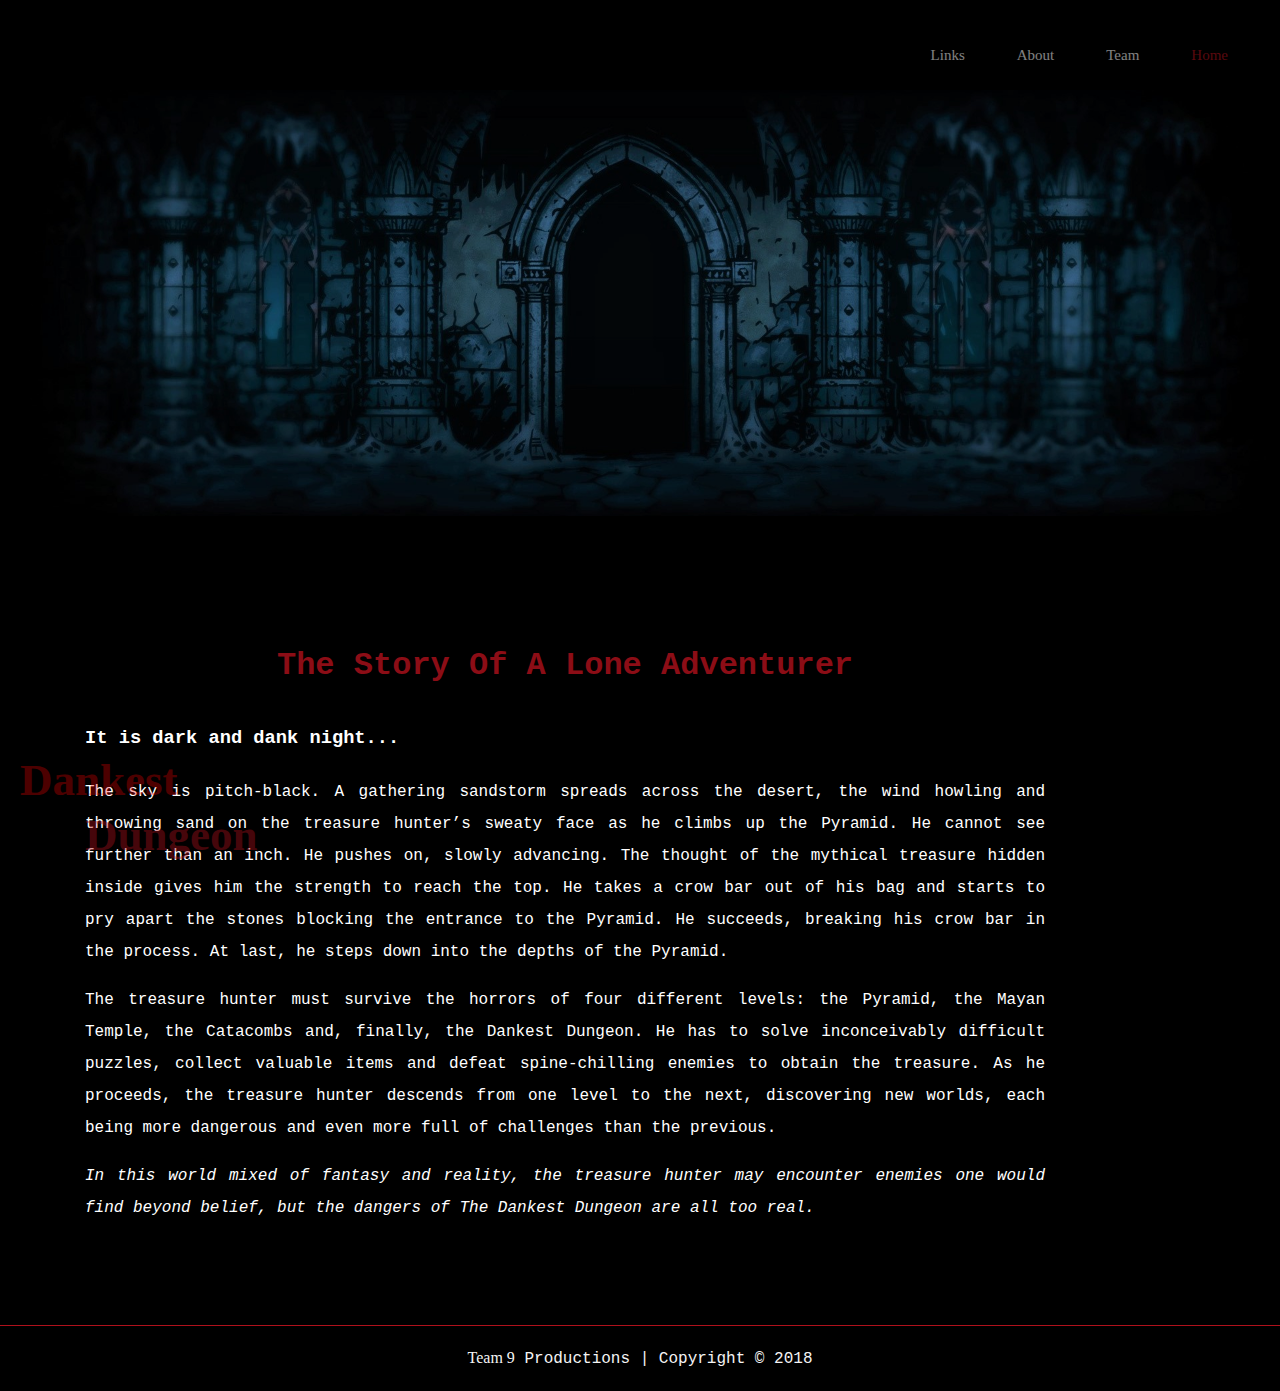
<file: index.html>
<!doctype html>
<html>
<head>
  <link rel="stylesheet" media="screen" href="https://fontlibrary.org/face/8bit-wonder" type="text/css"/>
  <title>Dankest Dungeon | Home</title>
  <link rel="stylesheet" href="./css/style.css">

  <meta name="viewport" content="width=device-width">
  <meta http-equiv="content-type" content="text/html; charset=UTF-8">
  <meta http-equiv="content-style-type" content="text/css">
  <meta http-equiv="content-type" content="application/xhtml+xml; charset=UTF-8">
  <meta http-equiv="expires" content="0">
  <meta name="ROBOTS" content="NOINDEX, NOFOLLOW">

</head>

<body>

    <div class="nav">
      <ul>
        <li class="current"><a href="index.html">Home</a></li>
        <li><a href="team.html">Team</a></li>
        <li><a href="about.html">About</a></li>
        <li><a href="links.html">Links</a></li>
      </ul>
    </div>

    <div id="logo">
      <img src="./images/dungeon_edit.jpg">
      <h1>
        <span class="dankest">Dankest</span>
        <span class="dungeon">Dungeon</span>
      </h1>
    </div>

  <div class="main">
    <h1>The story of a lone adventurer</h1>
    <h3>It is dark and dank night...</h3>
    <p>
      The sky is pitch-black. A gathering sandstorm spreads across the desert, the wind howling and throwing sand on the treasure hunter’s sweaty face as he climbs up the Pyramid. He cannot see further than an inch. He pushes on, slowly advancing. The thought of the mythical treasure hidden inside gives him the strength to reach the top. He takes a crow bar out of his bag and starts to pry apart the stones blocking the entrance to the Pyramid. He succeeds, breaking his crow bar in the process. At last, he steps down into the depths of the Pyramid.
    </p>
    <p>
      The treasure hunter must survive the horrors of four different levels: the Pyramid, the Mayan Temple, the Catacombs and, finally, the Dankest Dungeon. He has to solve inconceivably difficult puzzles, collect valuable items and defeat spine-chilling enemies to obtain the treasure. As he proceeds, the treasure hunter descends from one level to the next, discovering new worlds, each being more dangerous and even more full of challenges than the previous.
    </p>
    <p>
      <i>In this world mixed of fantasy and reality, the treasure hunter may encounter enemies one would find beyond belief, but the dangers of The Dankest Dungeon are all too real.</i>
    </p>
  </div>
  <div class="footer"><p><span class="highlight_footer">Team 9</span> Productions | Copyright &copy; 2018</p></div>

</body>

</html>
</file>
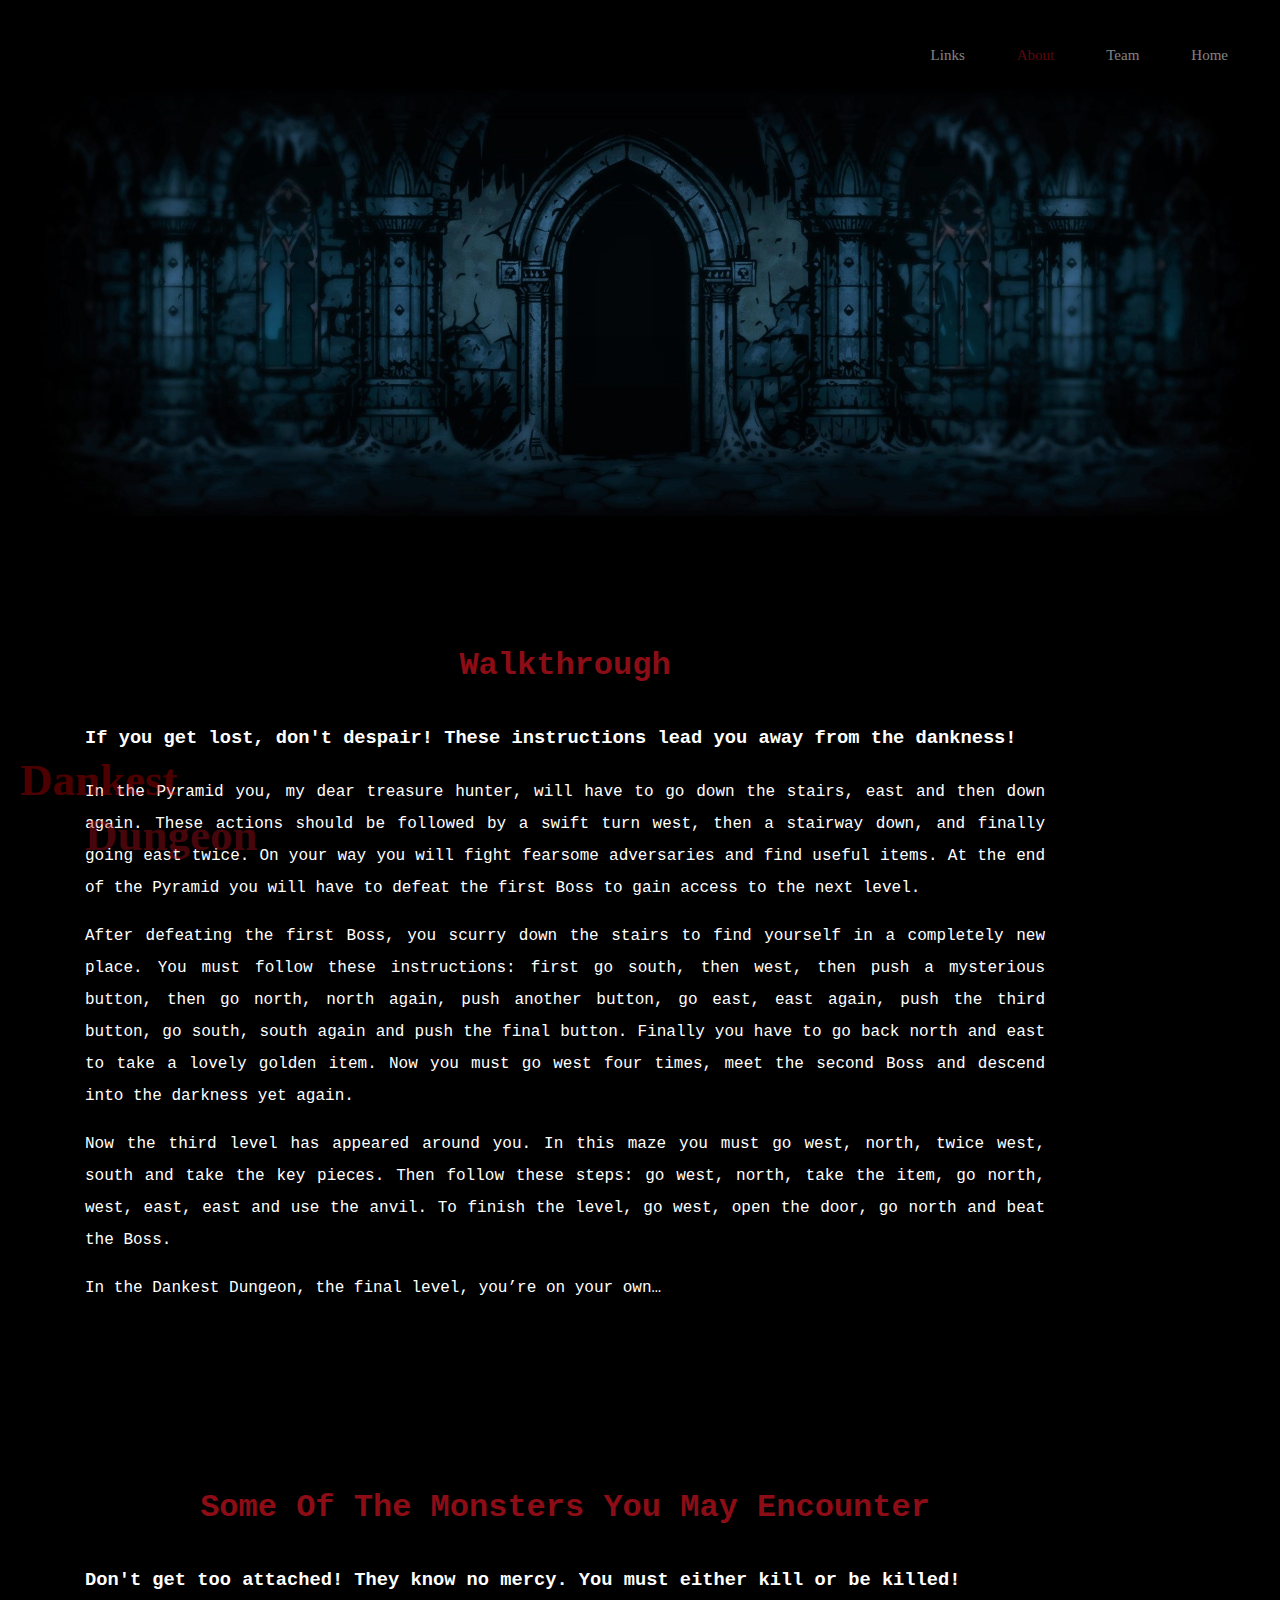
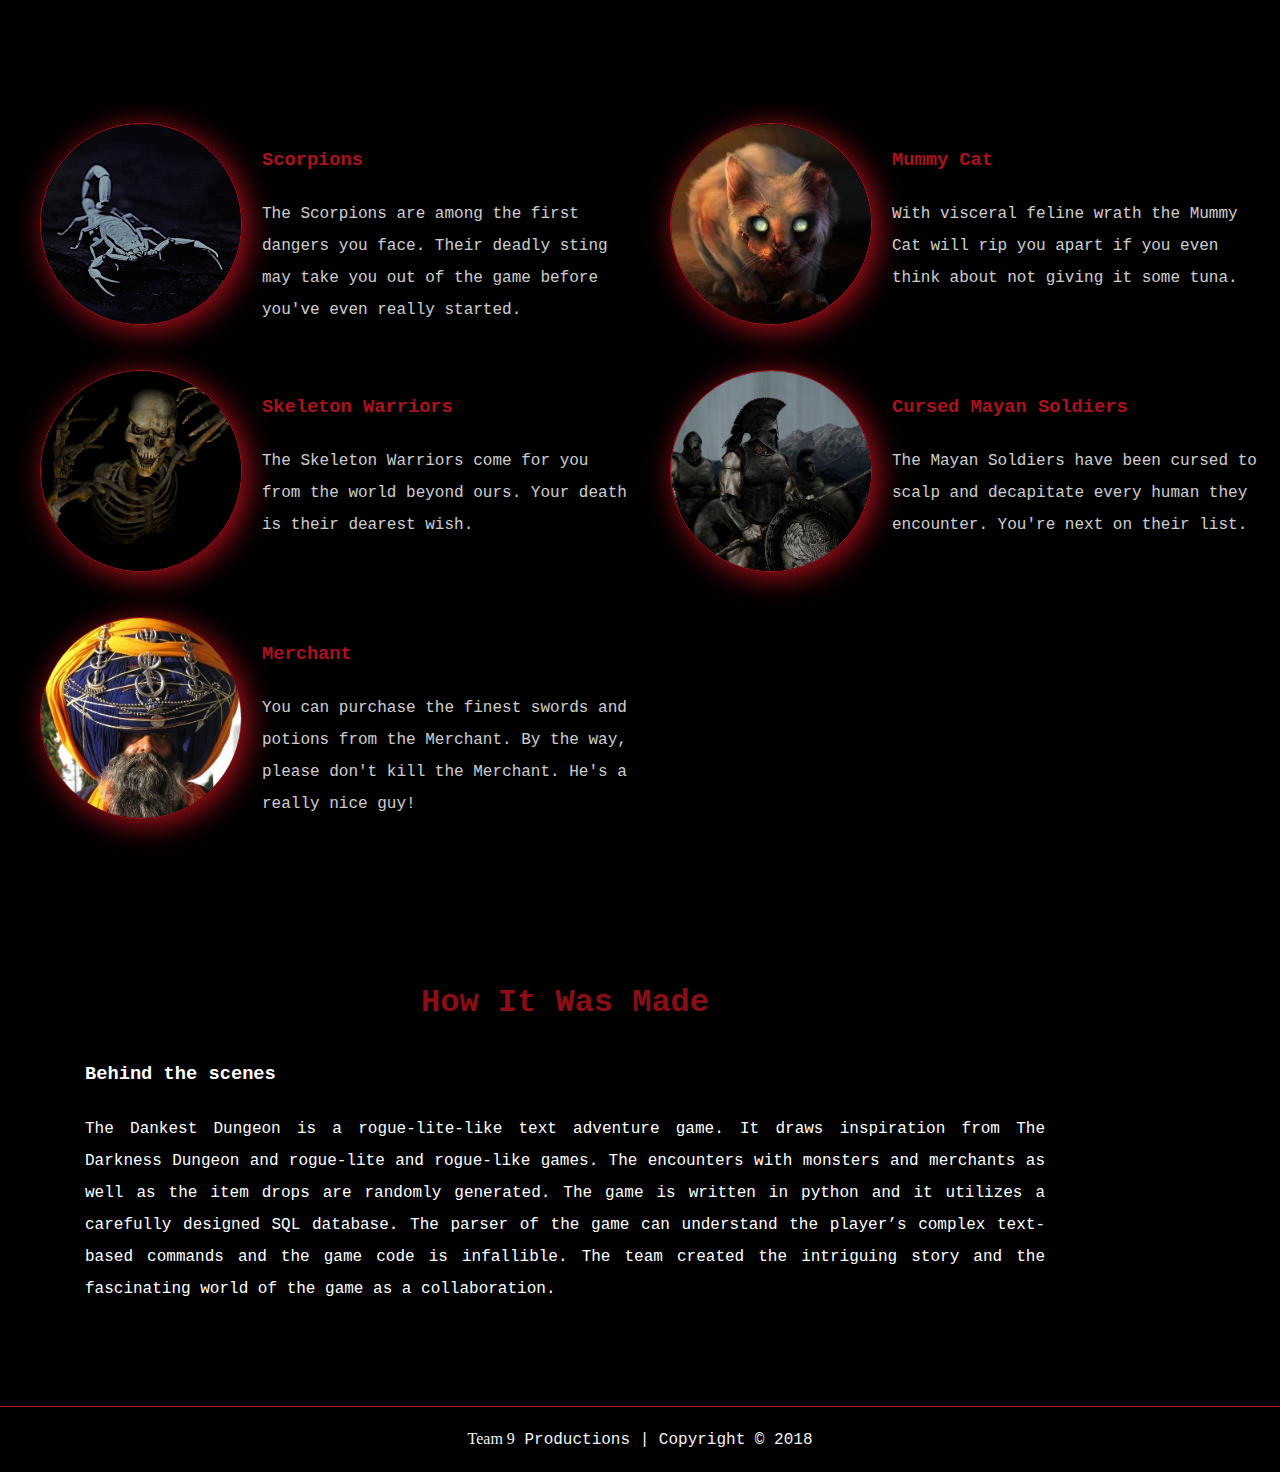
<file: about.html>
<!doctype html>
<html>
<head>

  <link rel="stylesheet" media="screen" href="https://fontlibrary.org/face/8bit-wonder" type="text/css"/>
  <title>Dankest Dungeon | About</title>
  <link rel="stylesheet" href="./css/style.css">

  <meta name="viewport" content="width=device-width">
  <meta http-equiv="content-type" content="text/html; charset=UTF-8">
  <meta http-equiv="content-style-type" content="text/css">
  <meta http-equiv="content-type" content="application/xhtml+xml; charset=UTF-8">
  <meta http-equiv="expires" content="0">
  <meta name="ROBOTS" content="NOINDEX, NOFOLLOW">

</head>

<body>



    <div class="nav">
      <ul>
        <li><a href="index.html">Home</a></li>
        <li><a href="team.html">Team</a></li>
        <li class="current"><a href="about.html">About</a></li>
        <li><a href="links.html">Links</a></li>
      </ul>
    </div>

    <div id="logo">
      <img src="./images/dungeon_edit.jpg">
      <h1>
        <span class="dankest">Dankest</span>
        <span class="dungeon">Dungeon</span>
      </h1>
    </div>

	 <div class="walkthrough">
		<h1>Walkthrough</h1>
		<h3>If you get lost, don't despair! These instructions lead you away from the dankness!</h3>
		<p>In the Pyramid you, my dear treasure hunter, will have to go down the stairs, east and then down again.  These actions should be followed by a swift turn west, then a stairway down, and finally going east twice. On your way you will fight fearsome adversaries and find useful items. At the end of the Pyramid you will have to defeat the first Boss to gain access to the next level.</p>
		<p>After defeating the first Boss, you scurry down the stairs to find yourself in a completely new place. You must follow these instructions: first go south, then west, then push a mysterious button, then go north, north again, push another button, go east, east again, push the third button, go south, south again and push the final button. Finally you have to go back north and east to take a lovely golden item. Now you must go west four times, meet the second Boss and descend into the darkness yet again.</p>
		<p>Now the third level has appeared around you. In this maze you must go west, north, twice west, south and take the key pieces. Then follow these steps: go west, north, take the item, go north, west, east, east and use the anvil. To finish the level, go west, open the door, go north and beat the Boss.</p>
		<p>In the Dankest Dungeon, the final level, you’re on your own…</p>

	 </div>

	<div class="walkthrough">
	<h1>Some Of The Monsters You May Encounter</h1>
	<h3>Don't get too attached! They know no mercy. You must either kill or be killed!</h3>
	</div>

		<div class="enemies">

			<div class="enemy1">
				<img src="./images/enemy1.jpg" alt="Enemy1">
				<h3>Scorpions</h3>
				<p>The Scorpions are among the first dangers you face. Their deadly sting may take you out of the game before you've even really started.</p>
			</div>

			<div class="enemy2">
				<img src="./images/enemy2.jpg" alt="Enemy2">
				<h3>Mummy Cat</h3>
				<p>With visceral feline wrath the Mummy Cat will rip you apart if you even think about not giving it some tuna.</p>
			</div>

			<div class="enemy3">
				<img src="./images/enemy3.jpg" alt="Enemy3">
				<h3>Skeleton Warriors</h3>
				<p>The Skeleton Warriors come for you from the world beyond ours. Your death is their dearest wish.</p>
			</div>

			<div class="enemy4">
				<img src="./images/enemy4.jpg" alt="Enemy4">
				<h3>Cursed Mayan Soldiers</h3>
				<p>The Mayan Soldiers have been cursed to scalp and decapitate every human they encounter. You're next on their list.</p>
			</div>

			<div class="enemy5">
				<img src="./images/enemy5.jpg" alt="Enemy5">
				<h3>Merchant</h3>
				<p>You can purchase the finest swords and potions from the Merchant. By the way, please don't kill the Merchant. He's a really nice guy!</p>

			</div>



		</div>

<div class="walkthrough">
		<h1>How it was made</h1>
		<h3>Behind the scenes</h3>
		<p>The Dankest Dungeon is a rogue-lite-like text adventure game. It draws inspiration from The Darkness Dungeon and rogue-lite and rogue-like games. The encounters with monsters and merchants as well as the item drops are randomly generated. The game is written in python and it utilizes a carefully designed SQL database. The parser of the game can understand the player’s complex text-based commands and the game code is infallible. The team created the intriguing story and the fascinating world of the game as a collaboration.</p>

	 </div>

    <div class="footer"><p><span class="highlight_footer">Team 9</span> Productions | Copyright &copy; 2018</p></div>

</body>

</html>
</file>
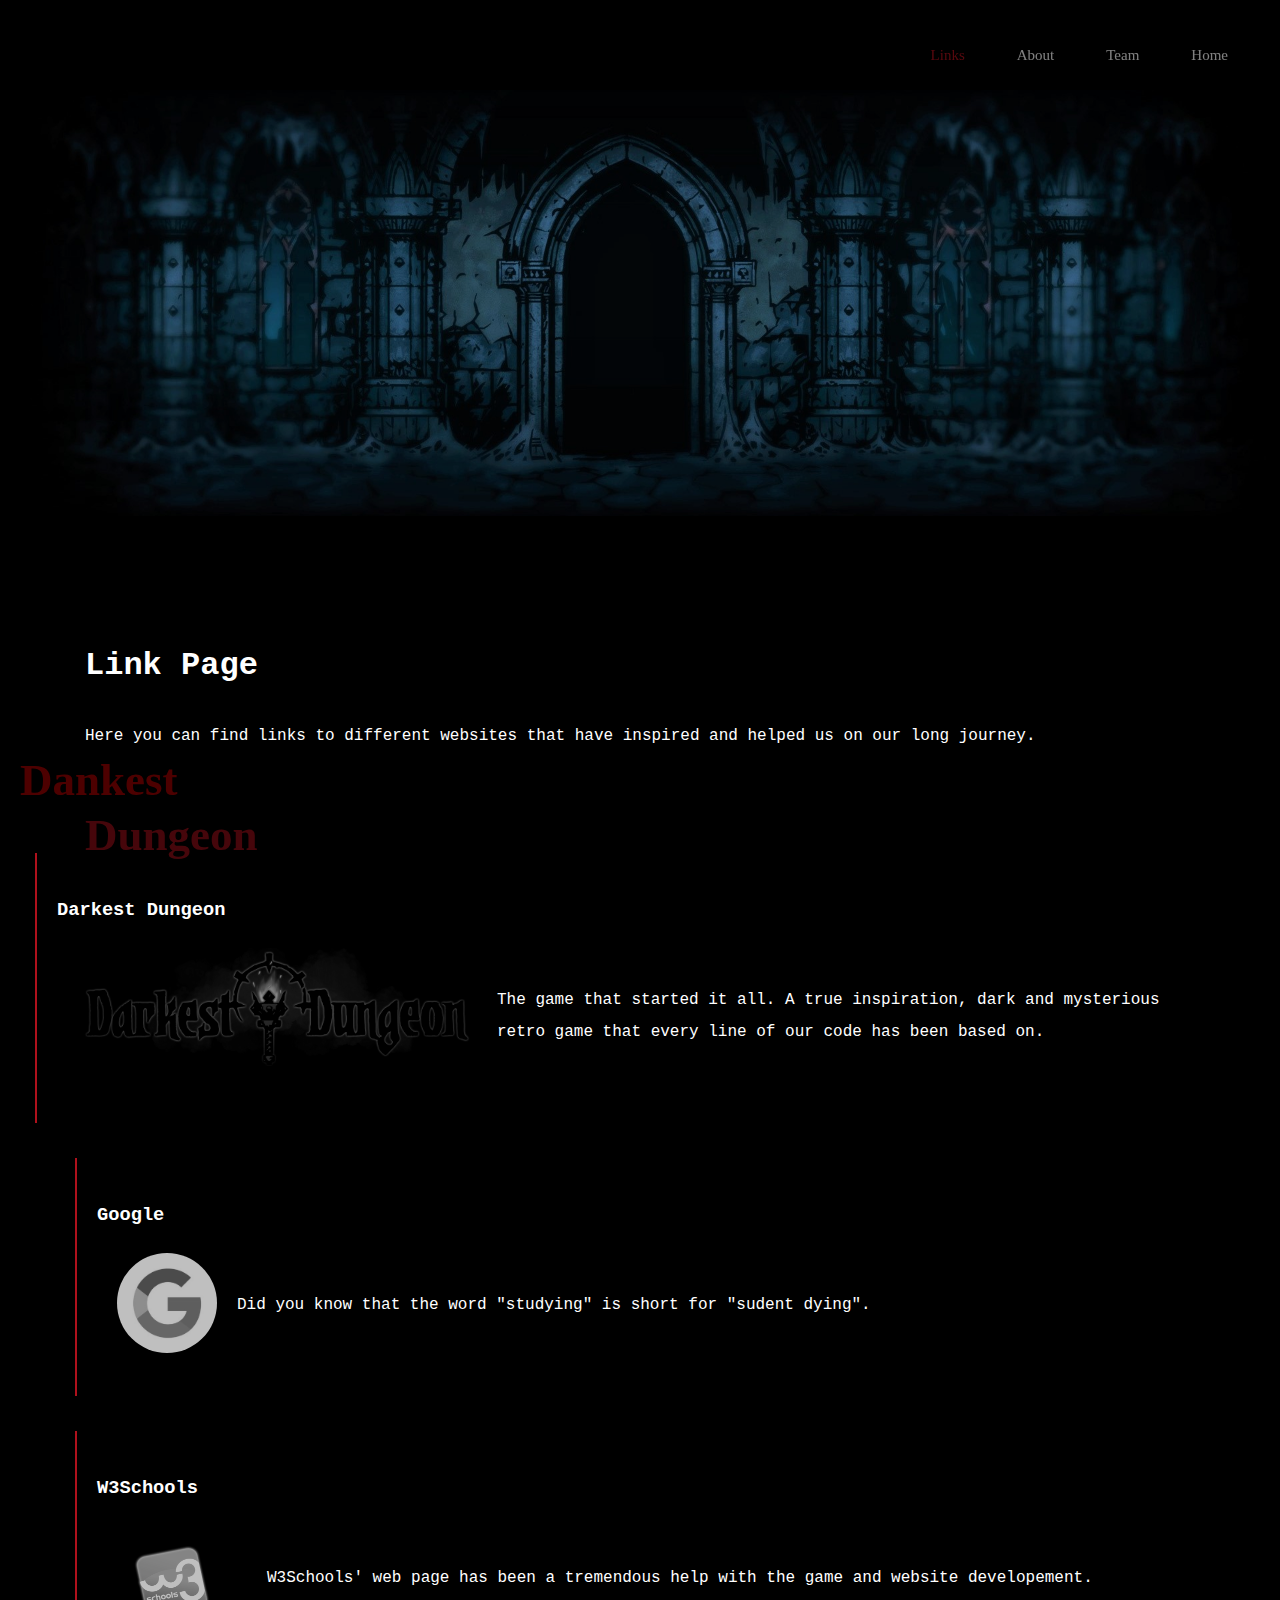
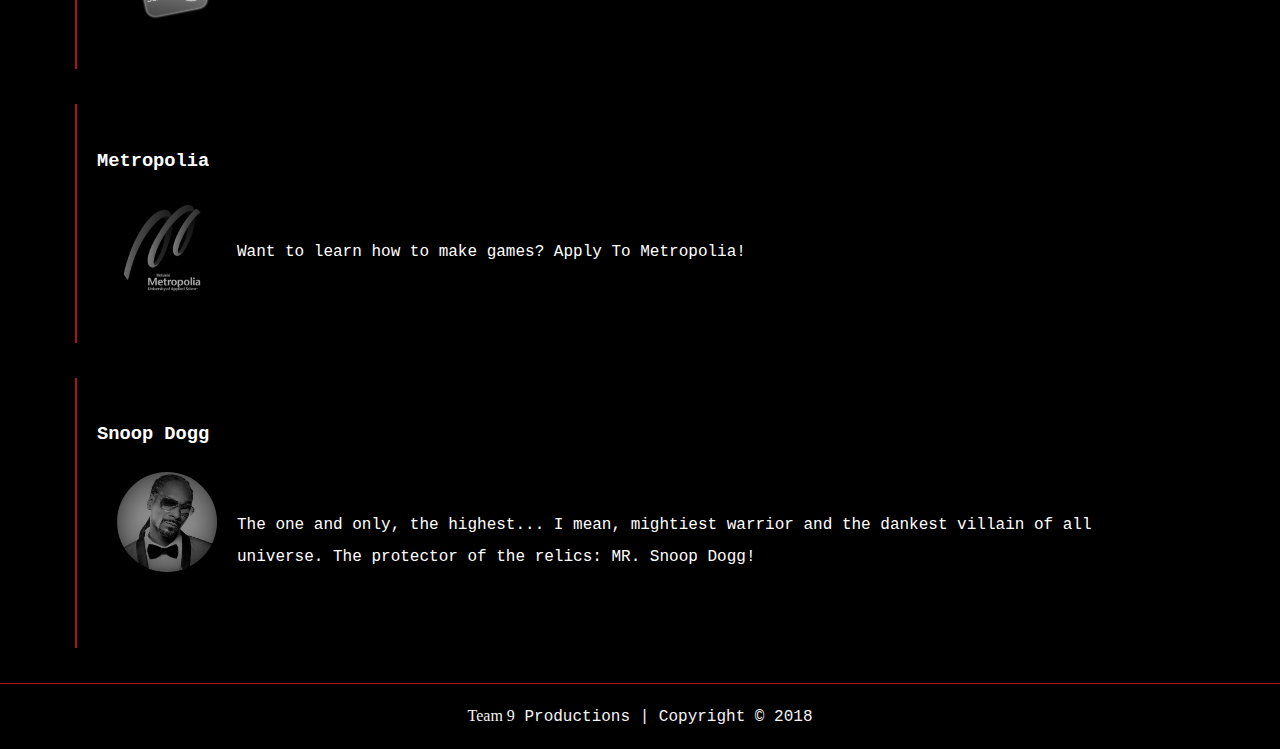
<file: links.html>
<!doctype html>
<html>
<head>

  <link rel="stylesheet" media="screen" href="https://fontlibrary.org/face/8bit-wonder" type="text/css"/>
  <title>Dankest Dungeon | Links</title>
  <link rel="stylesheet" href="./css/style.css">

  <meta name="viewport" content="width=device-width">
  <meta http-equiv="content-type" content="text/html; charset=UTF-8">
  <meta http-equiv="content-style-type" content="text/css">
  <meta http-equiv="content-type" content="application/xhtml+xml; charset=UTF-8">
  <meta http-equiv="expires" content="0">
  <meta name="ROBOTS" content="NOINDEX, NOFOLLOW">

</head>

<body>

<div id="grid_container">

    <div class="nav">
      <ul>
        <li><a href="index.html">Home</a></li>
        <li><a href="team.html">Team</a></li>
        <li><a href="about.html">About</a></li>
        <li class="current"><a href="links.html">Links</a></li>
      </ul>
    </div>

    <div id="logo">
      <img src="./images/dungeon_edit.jpg">
      <h1>
        <span class="dankest">Dankest</span>
        <span class="dungeon">Dungeon</span>
      </h1>
    </div>

    <div class="link_head">
      <h1>Link Page</h1>
      <p>Here you can find links to different websites that have inspired and helped us on our long journey.</p>
    </div>

    <div class="responsive">
      <div class="darkestdungeon">
        <h3>Darkest Dungeon</h3>
        <a target="_blank" href="http://www.darkestdungeon.com/">
          <img src="./images/darkest.jpg" alt="Darkest Dungeon" width="600" height="400">
        </a>
        <p>The game that started it all. A true inspiration, dark and mysterious retro game that every line of our code has been based on.</p>
      </div>
    </div>
<ul>
    <div class="responsive">
      <div class="google">
        <h3>Google</h3>
        <a target="_blank" href="http://lmgtfy.com/?q=what+is+google">
          <img src="./images/google.jpeg" alt="Google" width="600" height="400">
        </a>
        <p>Did you know that the word "studying" is short for "sudent dying".</p>
      </div>
    </div>

    <div class="responsive">
      <div class="w3s">
        <h3>W3Schools</h3>
        <a target="_blank" href="https://www.w3schools.com/">
          <img src="./images/w3s-logo.png" alt="W3School">
        </a>
        <p>W3Schools' web page has been a tremendous help with the game and website developement.</p>
      </div>
    </div>

    <div class="responsive">
      <div class="metropolia">
        <h3>Metropolia</h3>
        <a target="_blank" href="http://www.metropolia.fi/en/">
          <img src="./images/metropolia_logo2.jpeg" alt="Metropolia UAS" width="600" height="400">
        </a>
        <p>Want to learn how to make games? Apply To Metropolia!</p>
      </div>
    </div>

    <div class="responsive">
      <div class="snoop">
        <h3>Snoop Dogg</h3>
        <a target="_blank" href="http://snoopdogg.com/">
          <img src="./images/snoop.jpg" alt="Snoop Dogg" width="600" height="400">
        </a>
        <p>The one and only, the highest... I mean, mightiest warrior and the dankest villain of all universe. The protector of the relics: MR. Snoop Dogg!</p>
    </div>
    </div>
</ul>

    <div class="footer"><p><span class="highlight_footer">Team 9</span> Productions | Copyright &copy; 2018</p></div>
    </div>
</body>

</html>
</file>
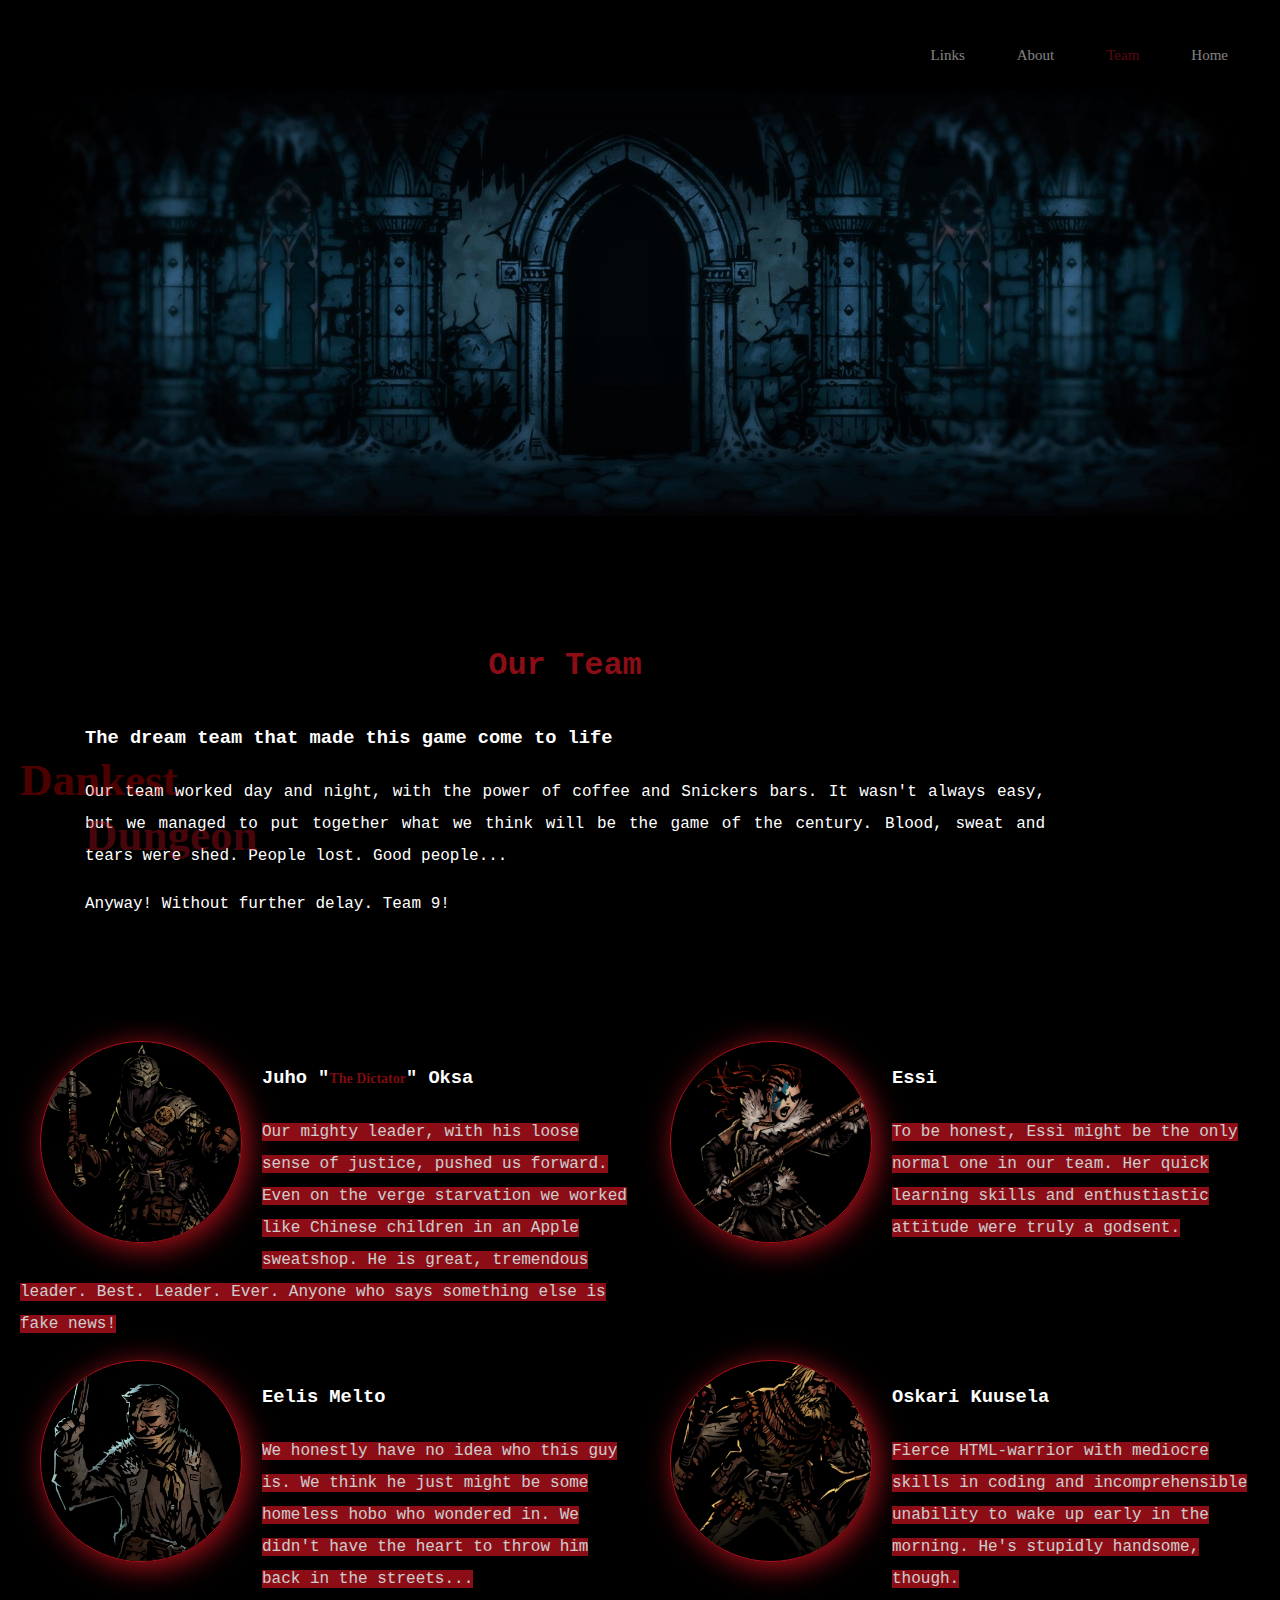
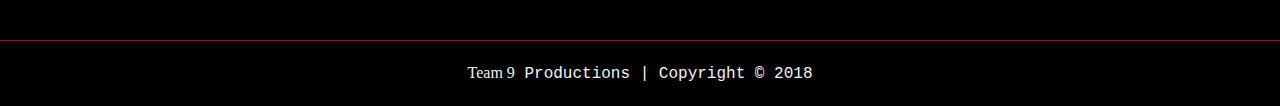
<file: team.html>
<!doctype html>
<html>
<head>

  <link rel="stylesheet" media="screen" href="https://fontlibrary.org/face/8bit-wonder" type="text/css"/>
  <title>Dankest Dungeon | Team</title>
  <link rel="stylesheet" href="./css/style.css">

  <meta name="viewport" content="width=device-width">
  <meta http-equiv="content-type" content="text/html; charset=UTF-8">
  <meta http-equiv="content-style-type" content="text/css">
  <meta http-equiv="content-type" content="application/xhtml+xml; charset=UTF-8">
  <meta http-equiv="expires" content="0">
  <meta name="ROBOTS" content="NOINDEX, NOFOLLOW">

</head>

<body>

    <div class="nav">
      <ul>
        <li><a href="index.html">Home</a></li>
        <li class="current"><a href="team.html">Team</a></li>
        <li><a href="about.html">About</a></li>
        <li><a href="links.html">Links</a></li>
      </ul>
    </div>

    <div id="logo">
      <img src="./images/dungeon_edit.jpg">
      <h1>
        <span class="dankest">Dankest</span>
        <span class="dungeon">Dungeon</span>
      </h1>
    </div>

<div class="main">
  <h1>Our Team</h1>
  <h3>The dream team that made this game come to life</h3>
  <p>Our team worked day and night, with the power of coffee and Snickers bars. It wasn't always easy, but we managed to put together what we think will be the game of the century. Blood, sweat and tears were shed. People lost. Good people...</p>
  <p>Anyway! Without further delay. Team 9!</p>
</div>


<div id="team_images">

  <div class="juho">
    <img src="./images/juho.png" alt="Juho">
    <h3>Juho "<span class="dictator">The Dictator</span>" Oksa</h3>
    <p>Our mighty leader, with his loose sense of justice, pushed us forward. Even on the verge starvation we worked like Chinese children in an Apple sweatshop. He is great, tremendous leader. Best. Leader. Ever. Anyone who says something else is fake news!</p>
  </div>

    <div class="essi">
      <img src="./images/essi.png" alt="Essi">
        <h3>Essi</h3>
      <p>To be honest, Essi might be the only normal one in our team. Her quick learning skills and enthustiastic attitude were truly a godsent.</p>
    </div>

      <div class="eelis">
        <img src="./images/eelis.png" alt="Eelis">
          <h3>Eelis Melto</h3>
          <p>We honestly have no idea who this guy is. We think he just might be some homeless hobo who wondered in. We didn't have the heart to throw him back in the streets...</p>
      </div>

        <div class="osku">
          <img src="./images/osku.png" alt="Oskari">
            <h3>Oskari Kuusela</h3>
          <p>Fierce HTML-warrior with mediocre skills in coding and incomprehensible unability to wake up early in the morning. He's stupidly handsome, though.</p>
        </div>
</div>

<div class="footer"><p><span class="highlight_footer">Team 9</span> Productions | Copyright &copy; 2018</p></div>

</body>

</html>
</file>
<file: css/style.css>
body {
  font: 16px/2 Courier New, Lucida Console, serif;
   padding: 0;
   margin: 0;
   background-color: black;
   background-repeat: no-repeat;
}

#team_images {
  margin-bottom: 25px;
  padding: 20px;
  display: grid;
  grid-gap: 20px;
  grid-template-columns: 1fr 1fr;
  grid-template-rows: auto;
  overflow: hidden;
    grid-area:
      "juho essi"
      "eelis osku"
      "contact contact"
}
#team_images h3 {
  color: white;
}
#team_images p {
  display: inline;
  background-color: #af111c;
  opacity: 0.8;
  color: white;
}
#team_images img {
  width: 200px;
  height: auto;
  border-radius: 50%;
  border: 1px solid #af111c;
  box-shadow: 5px 5px 30px #af111c;
  float: left;
  margin-left: 20px;
  margin-right: 20px;
  margin-bottom: 25px;
}
#team_images img:hover {
  border-radius: 20%;
}
.dictator {
  font-family: "8BITWONDERNominal";
  font-size: 14px;
  color: #af111c;
  opacity:  0.7;
}

/*DANKEST DUNGEON TEXT*/
.dankest {
  font-size: 45px;
  opacity: 0.3;
  font-family: "8BITWONDERNominal";
  position: absolute;
  color: red;
  bottom: 75px;
  left: 20px;
}
.dungeon {
  font-size: 45px;
  opacity: 0.4;
  font-family: "8BITWONDERNominal";
  position: absolute;
  color: #af111c;
  bottom: 20px;
  left: 85px;
}
#logo img {
  opacity: 0.8;
  width: 100%;
  height: auto;
}

/* NAVIGATION */
.nav {
  padding-top: 20px;
  padding-right: 20px;
  min-height: 50px;
}
.nav ul {
  margin: 0;
  padding: 0;
  list-style-type: none;
  overflow: hidden;
}
.nav li {
  float: right;
  bottom: 20px;
  margin-right: 2px;
  display: inline-block;
  padding: 20px;
}
.nav a {
  display: block;
  text-decoration: none;
  text-align: center;
  color: white;
  font-size: 15px;
  padding-right: 10px;
  font-family: "8BITWONDERNominal";
  opacity: 0.5;
}
.nav ul li a:hover {
  color: #af111c;
}
.current .highlight_home a {
  color: white;
}
.current a {
  color: #af111c;
}

/* MAIN eli SIVUN PÄÄOSA */
.main {
  width: 75%;
  padding: 50px;
  margin: 35px;
}
.main h1 {
  color: #af111c;
  opacity: 0.8;
  text-transform: capitalize;
  text-align: center;
}
.main h3 {
  color: white;
  text-align: justify;
}
.main p {
  color: white;
  text-align: justify;
}
/* FOOTER ELI COPYRIGHT */
.footer {
  border-top: 1px solid #af111c;
}
.footer p {
  text-align: center;
  color: #f4f4f4;
}
.highlight_footer {
  font-family: "8BITWONDERNominal";
}
/* LINK PAGE */

/*.link_head {
  box-shadow: 5px 5px 25px grey;
}*/

.responsive .darkestdungeon img {
  width: 400px;
  height: auto;
  border-radius: 0%;
}
.responsive {
  border-left: 2px solid #af111c;
  padding: 20px;
  margin: 35px;
}
.responsive h3 {
  color: white;
}
.responsive h3:hover {
  color: #af111c;
}
.responsive img {
  margin-left: 20px;
  margin-right: 20px;
  margin-bottom: 25px;

  overflow: auto;
  float: left;
  border-radius: 50%;
  width: 100px;
  height: auto;
  opacity: 0.75;
  -webkit-filter: grayscale(100%); /* Safari 6.0 - 9.0 */
   filter: grayscale(100%);
}
.w3s img {
  margin-left: 0px;
  padding-left: 0px;
  width: 150px;
  height: auto;
}
.responsive img:hover {
  filter: drop-shadow(8px 8px 10px gray);
  opacity: 1;
}
.responsive img:visited {
  border-left: 5px solid #af111c;
}
.responsive img:active {
  border: 1px solid #af111c;
}

.responsive p {
  color: white;
  margin: 20px;
  padding: 35px;
}
.link_head {
  color: white;
}
.link_head {
  margin: 35px;
  padding: 50px;
}
/* About page */
.walkthrough {
	color: white;
	width: 75%;
	height: auto;
	margin: 35px;
	padding: 50px;
}

.walkthrough h1 {
	text-align: center;
	color: #af111c;
	opacity: 0.8;
	text-transform: capitalize;
}

.walkthrough h3, .walkthrough p {
	text-align: justify;
	color: white;
}

.enemies {
	margin-bottom: 25px;
	padding: 20px;
	display: grid;
	grid-gap: 20px;
	grid-template-columns: 1fr 1fr;
	grid-template-rows: auto;
	overflow:hidden;
		grid-area:
			"enemy1 enemy2"
			"enemy3 enemy4"
			"enemy5 ."
}

.enemies h3 {
	color: #af111c
}

.enemies p {
	display: inline;
	color: white;
	opacity: 0.8;
}

.enemies img {
	width: 200px;
	height: auto;
	border-radius: 50%;
	border: 1px solid #af111c;
	box-shadow: 5px 5px 30px #af111c;
	float: left;
	margin-left: 20px;
	margin-right: 20px;
	margin-bottom: 25px;
}
</file>
